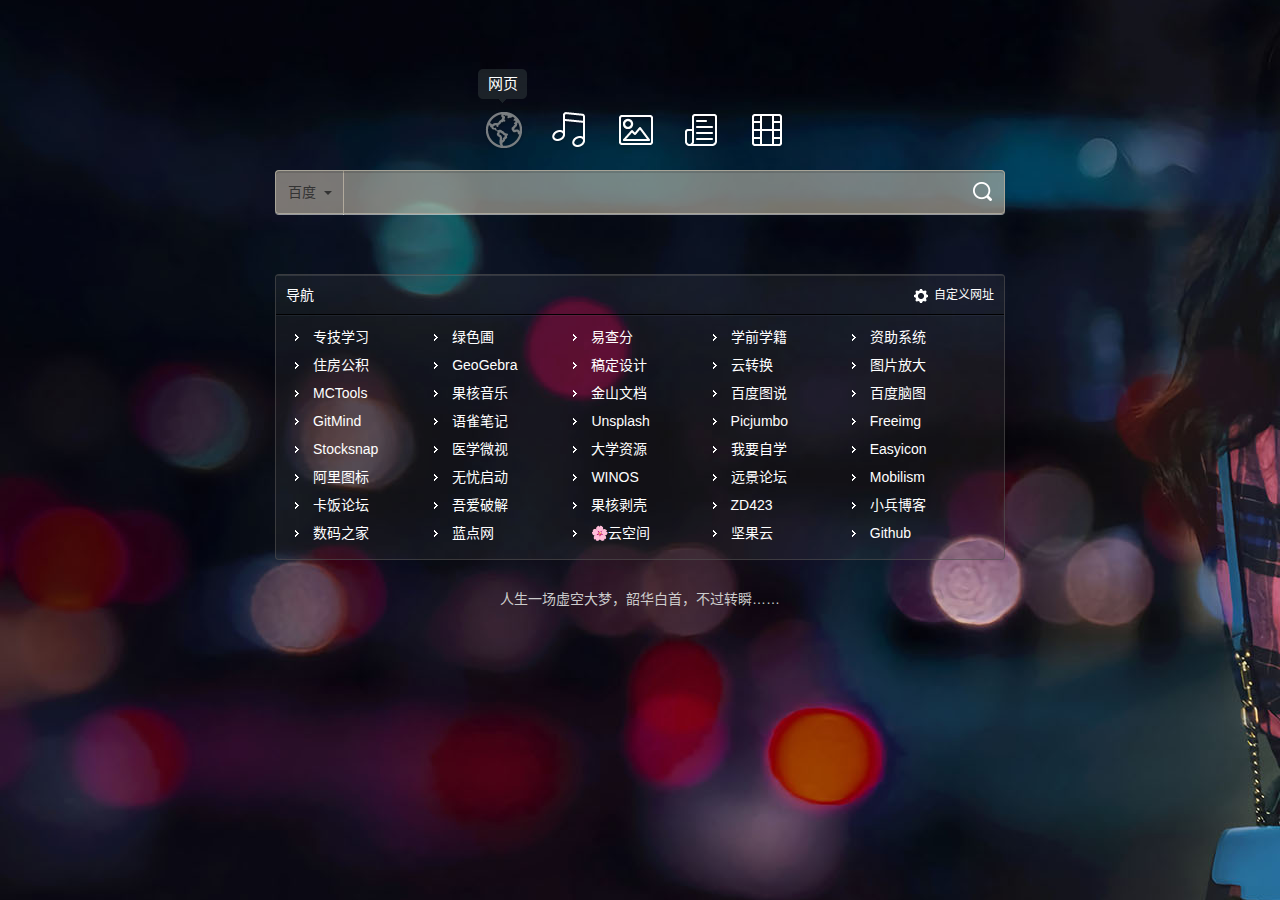
<file: index.html>
<!DOCTYPE html>
<html lang="zh-CN">
<head>
	<meta charset="utf-8">
	<meta http-equiv="X-UA-Compatible" content="IE=edge">
	<meta name="renderer" content="webkit">
	<meta name="viewport" content="width=device-width, initial-scale=1.0">
	<title>壹导航</title>
	<link href="/css/bootstrap.min.css" rel="stylesheet">
	<link href="/css/bootstrap-theme.min.css" rel="stylesheet">
	<link href="/css/extend.css" rel="stylesheet">
	<!-- HTML5 shim and Respond.js IE8 support of HTML5 elements and media queries -->
	<!--[if lt IE 9]>
	<script src="http://cdn.bootcss.com/html5shiv/3.7.0/html5shiv.min.js"></script>
	<script src="http://cdn.bootcss.com/respond.js/1.3.0/respond.min.js"></script>
	<![endif]-->
</head>
<body>

<!-- 
<header class="navbar navbar-inverse navbar-fixed-top" role="banner">
	<div class="container">
		<div class="col-md-12 col-md-offset-0 col-lg-10 col-lg-offset-1">
			<div class="navbar-header">
				<button data-target=".navbar-collapse" data-toggle="collapse" type="button" class="navbar-toggle">
					<span class="sr-only">Toggle navigation</span>
					<span class="icon-bar"></span>
					<span class="icon-bar"></span>
					<span class="icon-bar"></span>
				</button>
			</div>
			<nav class="collapse navbar-collapse" role="navigation">
				<ul class="nav navbar-nav">
					<li class="spliter"><img src="/img/top_spliter.png" alt=""></li>
					<li><a href="/">首页</a></li>
					<li class="spliter"><img src="/img/top_spliter.png" alt=""></li>
				</ul>
				<ul class="nav navbar-nav navbar-right">
					<li class="spliter"><img src="/img/top_spliter.png" alt=""></li>
					<li class="dropdown">
						<a data-toggle="dropdown" class="dropdown-toggle" href="javascript:void(0)">登录<b class="caret"></b></a>
						<ul class="dropdown-menu">
							<li><a href="https://github.com/login">登录</a></li>
							<li><a href="https://github.com/join">注册</a></li>
						</ul>
					</li>
					<li class="spliter"><img src="/img/top_spliter.png" alt=""></li>
				</ul>
			</nav>
		</div>
	</div>
</header>
-->
		
<div class="container" role="main" id="content">
	<div class="col-md-12 col-md-offset-0 col-lg-8 col-lg-offset-2">
		<!-- <img class="re-logo" src="/img/logo-large.png" alt="re-logo"> -->
		<div class="nav-icons">
			<ul>
				<li data-type="web"   class="web current"><a href="#">网页</a></li>
				<li data-type="music" class="music"><a href="#">音乐</a></li>
				<li data-type="image" class="image"><a href="#">图像</a></li>
				<li data-type="news"  class="news"><a href="#">新闻</a></li>
				<li data-type="video" class="video"><a href="#">视频</a></li>
				<!-- <li data-type="map"   class="map"><a href="#">地图</a></li>
				<li data-type="forum" class="bbs"><a href="#">论坛</a></li> -->
			</ul>
		</div>
		<div class="input-group">
			<span class="input-group-btn">
				<button type="button" class="btn dropdown-toggle search" data-toggle="dropdown">
					<span id="search-name">选择</span><span class="caret"></span>
				</button>
				<ul id="search-list" class="dropdown-menu">
				</ul>
			</span>
			<input id="search-word" type="text" maxlength="100" class="form-control search">
			<span class="input-group-btn">
				<button id="search-btn" type="button" class="btn search-btn"><span>&nbsp;</span></button>
			</span>
		</div>
		<div class="links-container">
			<div class="header">导航<a id="edit-btn" href="#">自定义网址</a href="#"><a id="finish-btn" style="display:none;" href="#">完成</a></div>
			<div class="links">
			</div>
		</div>
	</div>
</div>

<div class="modal fade" id="modalEdit" tabindex="-1" role="dialog" aria-labelledby="modalEdit-label" aria-hidden="true">
	<div class="modal-dialog">
		<div class="modal-content">
			<div class="modal-header">
				<button type="button" class="close" data-dismiss="modal" aria-hidden="true">&times;</button>
				<h4 class="modal-title" id="modalEdit-label"></h4>
			</div>
			<div class="modal-body">
				<div class="input-group">
					<span class="input-group-addon">名称</span>
					<input type="text" maxlength="13" class="form-control" id="model-name">
				</div>
				<br/>
				<div class="input-group">
					<span class="input-group-addon">地址</span>
					<input type="text" maxlength="250" class="form-control" id="model-url">
				</div>
			</div>
			<div class="modal-footer">
				<button type="button" class="btn btn-default" data-dismiss="modal">关闭</button>
				<button type="button" class="btn btn-primary" id="modal-button"></button>
			</div>
		</div>
	</div>
</div>

<script src="/js/jquery.min.js"></script>
<script src="/js/bootstrap.min.js"></script>
<script src="/js/jquery.nicescroll.js"></script>
<script src="/js/jquery.scrollUp.min.js"></script>
<script src="/js/user.js"></script>
<div id="footer" class="footer-m"><br><span>人生一场虚空大梦，韶华白首，不过转瞬……</span></div>
</body>
</html>
</file>
<file: css/extend.css>
﻿body{
	min-width:400px;
	padding-top:70px;
	background:#0f1022 url('/img/bg0922.jpg') no-repeat fixed center;
}
@media (min-width:1920px){
	body{
		background-size:cover;
	}
}

.btn .caret{
	margin-left:8px;
}

.navbar-inverse .navbar-nav>li>a{
	color:#b5b5b5;
	font-size:14px;
}

@media (max-width: 767px){
	.navbar-nav>li.spliter {
		display:none;
	}
}

.navbar-inverse .navbar-nav>.open>a,
.navbar-inverse .navbar-nav>.open>a:focus{
	background-color:transparent;
}
.navbar-nav ul.dropdown-menu{
	min-width:0;
	border-top:1px solid #2f372f;
	padding-top:0;
	background-color:#232a32;
	overflow:hidden;
}
.navbar-nav ul.dropdown-menu>li{
	border-top:1px solid #171e26;
	border-bottom:1px solid #2b3848;
}
.navbar-nav ul.dropdown-menu>li:hover{
	background:#0085d9;
}
.navbar-nav ul.dropdown-menu>li:first-child{
	border-top:none;
}
.navbar-nav ul.dropdown-menu>li>a{
	padding:3px 18px;
	color:#b5b5b5;
	font-size:13px;
	line-height:29px;
}
.navbar-nav ul.dropdown-menu>li>a:hover{
	color:#fff;
	background:transparent;
}

.navbar-nav > li > a{
	padding-top:9px;
	padding-bottom:8px;
}

@media (min-width: 768px){
    .navbar-inverse{
        padding-bottom:7px;
        border:none;
        background:url('/img/top_bg.png') repeat-x;
    }
}

img.re-logo{
	padding:110px 0 49px;
	display:block;
	margin:0 auto;
}
@media (max-height: 767px){
	img.re-logo{
		padding-top:49px;
	}
}
@media (min-height: 768px){
	img.re-logo{
		padding-top:110px;
	}
}
@media (min-height: 1080px){
	img.re-logo{
		padding-top:220px;
	}
}

.nav-icons{
	height:100px;
	margin: 0 auto;
	width: 338px;
}
@media (min-height: 1080px){
	.nav-icons{
		margin-top:40px;
	}
}

.nav-icons ul{
	margin:0;
	padding:0;
	position:relative;
	top:41px;
	left:0;
	list-style-type:none;
	-webkit-padding-start:0;
}

.nav-icons ul li{
	display:block;
	width:50px;
	height:39px;
	padding:0 8px;
	float:left;
	position:relative;
	background-repeat:no-repeat;
	box-sizing:content-box;
	-webkit-box-sizing:content-box;
	-moz-box-sizing:content-box;
	cursor:pointer;
}

.nav-icons ul li a{
	width:49px;
	height:34px;
	display:block;
	position:absolute;
	top:-42px;
	left:7px;
	visibility:hidden;
	opacity:0;
	background:url('/img/bg_category.png') no-repeat;
	color:#fff;
	font-size:15px;
	line-height:29px;
	text-align:center;
	-webkit-transform:translateY(-50%);
	transform:translateY(-50%);
	-webkit-transition:-webkit-transform 0.3s ease,opacity 0.3s ease,visibility 0s 0.3s ease;
	transition:transform 0.3s ease,opacity 0.3s ease,visibility 0s 0.3s ease;
}

.nav-icons ul li:hover a{
	-webkit-transform:translateY(0);
	transform:translateY(0);
	-webkit-transition:-webkit-transform 0.3s ease,opacity 0.3s ease;
	transition:transform 0.3s ease,opacity 0.3s ease;
}

.nav-icons ul li a:hover{
	text-decoration:none;
}

.nav-icons ul .current a{
	visibility:visible;
	opacity:1;
	-webkit-transform:translateY(0);
	transform:translateY(0);
}
.nav-icons ul:hover .current a{
	opacity:0.2;
}

.nav-icons ul:hover .current:hover a{
	opacity:1;
}

.nav-icons ul li:hover a{
	visibility:visible;
	opacity:1;
}

.nav-icons ul .web,
.nav-icons ul .web.current,
.nav-icons ul .music,
.nav-icons ul .music.current,
.nav-icons ul .image,
.nav-icons ul .image.current,
.nav-icons ul .news,
.nav-icons ul .news.current,
.nav-icons ul .video,
.nav-icons ul .video.current,
.nav-icons ul .map,
.nav-icons ul .map.current,
.nav-icons ul .bbs,
.nav-icons ul .bbs.current{
	background-image:url('/img/icon_nav.png');
}
.nav-icons ul .web{
	background-position:9px -5px;
}
.nav-icons ul .web.current{
	background-position:9px -57px;
}
.nav-icons ul .music{
	background-position:-50px -6px;
}
.nav-icons ul .music.current{
	background-position:-50px -58px;
}
.nav-icons ul .image{
	background-position:-109px -5px;
}
.nav-icons ul .image.current{
	background-position:-109px -57px;
}
.nav-icons ul .news{
	background-position:-169px -5px;
}
.nav-icons ul .news.current{
	background-position:-169px -57px;
}
.nav-icons ul .video{
	background-position:-228px -5px;
}
.nav-icons ul .video.current{
	background-position:-228px -57px;
}
.nav-icons ul .map{
	background-position:-287px -4px;
}
.nav-icons ul .map.current{
	background-position:-287px -56px;
}
.nav-icons ul .bbs{
	background-position:-345px -4px;
}
.nav-icons ul .bbs.current{
	background-position:-345px -56px;
}

.form-control:focus{
	border-color:#cccccc;
	outline: 0;
	-webkit-box-shadow:none;
	box-shadow:none;
}

.links-container{
	margin-top:60px;
	padding-bottom:5px;
	border:1px solid rgba(82, 80, 80, 0.62);
	border-radius:4px;
	overflow:hidden;
	background-color:rgba(82, 80, 80, 0.19);
	color:#fff;
}
@media (max-height: 767px){
	.links-container{
		margin-top:49px;
	}
}
@media (min-height: 768px){
	.links-container{
		margin-top:60px;
	}
}
@media (min-height: 1080px){
	.links-container{
		margin-top:90px;
	}
}

.links-container .header{
	height:40px;
	border-top:1px solid rgba(160, 160, 160, 0.2);
	border-bottom:1px solid rgba(0,0,0,0.99);
	font-size:14px;
	line-height:39px;
	text-indent:10px;
}

.links-container .header a{
	padding:0 10px;
	margin:4px 0;
	display:block;
	float:right;
	color:#fff;
	font-size:12px;
	line-height:31px;
}

button.search-btn span,
button.search-btn:hover span,
.links-container .header a#edit-btn,
.links-container .header a#finish-btn,
.links-container .links > div > span,
.links-container .edit > div.add-new span{
    background-image:url('/img/icon_func.png');
    background-repeat:no-repeat;
}

.links-container .header a#edit-btn{
	background-position:0 9px;
}

.links-container .header a#finish-btn{
	background-position:0 -34px;
}

.links-container .links{
	width:100%;
	padding:7px 16px;
	overflow: hidden;
	border-top: 1px solid rgba(136, 146, 169, 0.1);	
}

.links-container .links > div{
	position:relative;
	float:left;
}

@media screen and (min-width: 600px){
	.links-container .links > div{
		width:20%;
	}
}

@media screen and (max-width: 600px){
	.links-container .links > div{
		width:33.3%;
	}
}

.links-container .links > div.add-new{
	display:none;
}

.links-container .links > div > span{
	display:block;
	height:24px;
	margin:2px;
	border:1px solid transparent;
	overflow:hidden;
	background-position:0 -60px;
	line-height:23px;
	text-indent:10px;
}

.links-container .links > div > span a{
	color:#fff;
	font-size:14px;
	padding: 5px 8px;
	text-decoration: none;
}

.links-container .links > div > span a:hover{
        color: #fff;
        background:#126f13;
        text-decoration: none;
}

.links-container .links > div span.toolkit{
	display:none;
}

.links-container .edit > div.add-new{
	display:block;
}

.links-container .edit > div > span{
	border:1px solid rgba(0,0,0,0.35);
	background-color:rgba(0,0,0,0.3);
	background-image:none;
	text-indent:2px;
}

.links-container .edit > div.add-new span{
	background-position:center -19px;
}

.links-container .edit > div.add-new span a{
	display:block;
}

.links-container .edit > div.add-new span a:hover{
	text-decoration:none;
}

.links-container .edit > div span.toolkit{
	display:block;
	position:absolute;
	top:0;
	right:0;
	bottom:0;
	left:0;
	background-color:transparent;
	line-height:23px;
	text-align:right;
}

.links-container .edit > div span.toolkit em{
	padding:0 4px;
    margin-right:4px;
    background-image:url('/img/icon_func.png');
    cursor:pointer;
}

.links-container .edit > div span.toolkit em.edit{
	background-position:2px -84px;
}

.links-container .edit > div span.toolkit em.delete{
	background-position:2px -105px;
}

.input-group{
}

.input-group-btn ul.dropdown-menu{
	top:0;
	margin:0;
	padding:0;
	min-width:40px;
	overflow:hidden;
	background-color:rgba(255,255,255,0.9);
}

.input-group-btn ul.dropdown-menu > li > a:hover,
.input-group-btn ul.dropdown-menu > li > a:focus{
	background:#7abbe2;
	color:#e9f1fa;
}

.input-group-btn ul.dropdown-menu > li > a{
	padding:11px 20px;
	font-size:14px;
}

.open button.search{
	opacity:0;
}

button.search,
button.search:hover,
button.search:active,
input[type='text'].search,
button.search-btn,
button.search-btn:hover,
button.search-btn:active{
	height:44px;
	box-shadow: inset 0 2px 0 rgba(0, 0, 0, 0.11), 0 1px 0 rgba(255,255,255,0.57);
	background: rgba(236,224,200,0.49);
}

button.search{
	border:1px solid #a8a497;
	border-right:none;
}

input[type='text'].search{
	color: #333;
	border-top:1px solid #a8a497;
	border-bottom:1px solid #a8a497;
	border-left:none;
	border-right:none;
}

button.search-btn{
	padding:0;
	margin-left:0 !important;
	border:1px solid #a8a497;
	border-left:none;
}

button.search-btn:focus{
	outline:none;
}

button.search-btn span{
	display:block;
	padding: 11px 19px;
	background-position:center -117px;
}

button.search-btn:hover span{
	background-position:center -151px;
}
footer {
font-size: 13px;
font-family: arial, 'Hiragino Sans GB', 'Microsoft Yahei', '微软雅黑', '宋体', \5b8b\4f53, Tahoma, Arial, Helvetica, STHeiti;
}
.footer-m {
margin: 8px auto 0 auto;
width: 100%;
left: 0;
overflow: hidden;
padding-top: 1px;
padding-bottom: 8px;
text-align: center;
color: #CCC;
word-spacing: 3px;
zoom: 1;
}
</file>
